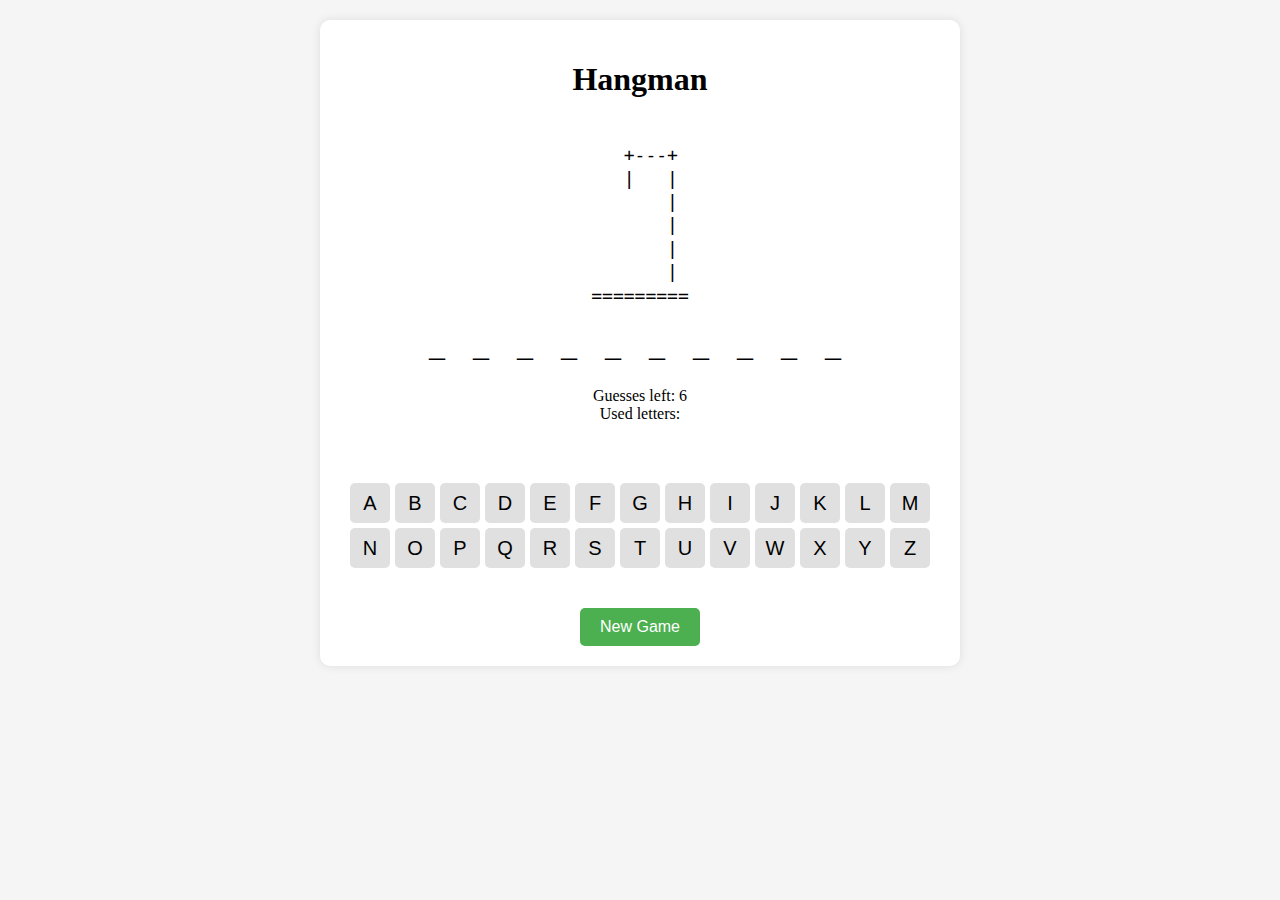
<file: web/hangman/index.html>
<!DOCTYPE html>
<html lang="en">
<head>
  <meta charset="UTF-8">
  <meta name="viewport" content="width=device-width, initial-scale=1.0">
  <title>Hangman Game</title>
  <link rel="stylesheet" href="style.css">
</head>
<body>
  <div class="container">
    <h1>Hangman</h1>
    <div id="hangman-display">
      <pre id="hangman-drawing">  
  +---+
  |   |
      |
      |
      |
      |
=========</pre>
    </div>
    <div id="word-display"></div>
    <div id="guesses-left">Guesses left: <span>6</span></div>
    <div id="used-letters">Used letters: <span></span></div>
    <div id="message"></div>
    <div id="keyboard"></div>
    <button id="reset-btn">New Game</button>
  </div>
  <script src="script.js"></script>
</body>
</html>
</file>
<file: web/hangman/style.css>
body {
  font-family: 'Comic Sans MS', cursive;
  background-color: #f5f5f5;
  text-align: center;
  margin: 0;
  padding: 20px;
}

.container {
  max-width: 600px;
  margin: 0 auto;
  background-color: white;
  padding: 20px;
  border-radius: 10px;
  box-shadow: 0 0 10px rgba(0,0,0,0.1);
}

#hangman-drawing {
  font-family: monospace;
  font-size: 18px;
  line-height: 1.3;
  margin: 20px auto;
  min-height: 150px;
}

#word-display {
  font-size: 32px;
  letter-spacing: 10px;
  margin: 20px 0;
  min-height: 40px;
}

#keyboard {
  display: flex;
  flex-wrap: wrap;
  justify-content: center;
  gap: 5px;
  margin: 20px 0;
}

.letter-btn {
  width: 40px;
  height: 40px;
  font-size: 20px;
  background-color: #e0e0e0;
  border: none;
  border-radius: 5px;
  cursor: pointer;
  transition: background 0.2s;
}

/* Disabled letter button style: gray background, white text, not clickable */
.letter-btn:disabled {
  background-color: #a0a0a0;
  color: white;
  cursor: not-allowed;
}

/* Style for the reset (New Game) button */
#reset-btn {
  padding: 10px 20px;
  background-color: #4CAF50; /* Green background */
  color: white;
  border: none;
  border-radius: 5px;
  font-size: 16px;
  cursor: pointer;
  margin-top: 20px;
}

/* Hover effect for the reset button */
#reset-btn:hover {
  background-color: #45a049;
}

/* Style for the win/lose message area */
#message {
  font-size: 24px;
  font-weight: bold;
  min-height: 30px;
  margin: 10px 0;
  color: #d32f2f; /* Red color for lose message */
}

/* Style for correct (win) message */
.correct {
  color: #4CAF50; /* Green color for win message */
}
</file>
